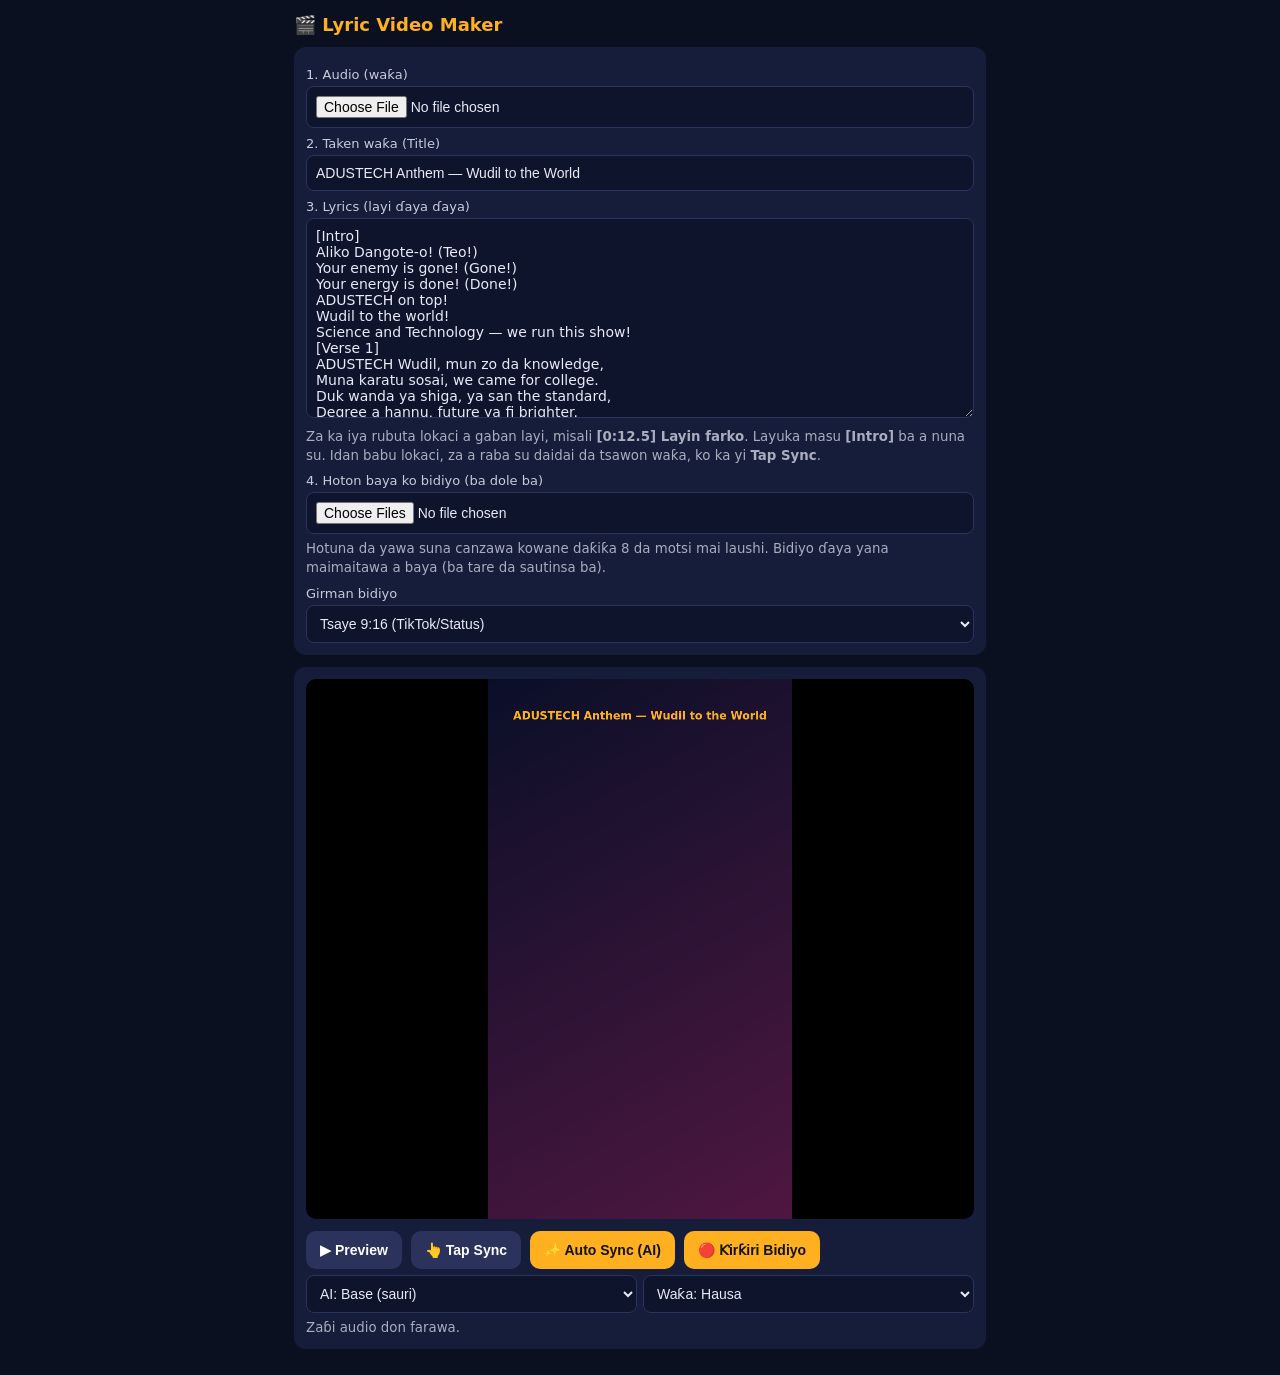
<file: lyric-video-maker.html>
<!DOCTYPE html><html lang="ha"><head><meta charset="utf-8"><meta name="viewport" content="width=device-width, initial-scale=1"><title>Lyric Video Maker</title>
<style>
:root{--bg:#0b1020;--card:#161d3a;--fg:#e8eaf6;--ac:#ffb020}
*{box-sizing:border-box}body{margin:0;background:var(--bg);color:var(--fg);font-family:system-ui,sans-serif;padding:14px;max-width:720px;margin:auto}
h1{font-size:18px;color:var(--ac);margin:0 0 12px}
.c{background:var(--card);border-radius:12px;padding:12px;margin-bottom:12px}
label{display:block;font-size:13px;margin:8px 0 4px;opacity:.85}
input,select,textarea{width:100%;padding:9px;border-radius:8px;border:1px solid #2b335c;background:#0e142b;color:var(--fg);font-size:14px}
textarea{height:200px;font-family:inherit}
button{background:var(--ac);color:#111;border:0;border-radius:10px;padding:11px 14px;font-weight:700;font-size:14px;margin:4px 4px 0 0}
button.s{background:#2b335c;color:#fff}button:disabled{opacity:.4}
canvas{width:100%;max-height:60vh;object-fit:contain;background:#000;border-radius:10px;display:block;margin:auto}
small{opacity:.7;display:block;margin-top:6px;line-height:1.4}
</style></head><body>
<h1>🎬 Lyric Video Maker</h1>
<div class="c">
<label>1. Audio (waƙa)</label><input id="f" type="file" accept="audio/*">
<label>2. Taken waƙa (Title)</label><input id="ti" value="ADUSTECH Anthem — Wudil to the World">
<label>3. Lyrics (layi ɗaya ɗaya)</label>
<textarea id="ly">[Intro]
Aliko Dangote-o! (Teo!)
Your enemy is gone! (Gone!)
Your energy is done! (Done!)
ADUSTECH on top!
Wudil to the world!
Science and Technology — we run this show!
[Verse 1]
ADUSTECH Wudil, mun zo da knowledge,
Muna karatu sosai, we came for college.
Duk wanda ya shiga, ya san the standard,
Degree a hannu, future ya fi brighter.
Maza da mata, duk muna da vision,
Muna neman ilimi, ba wai decoration.
Daga lecture hall har zuwa examination,
ADUSTECH tana gina future generation!
[Chorus]
ADUSTECH! (Wudil!)
ADUSTECH! (The real deal!)
Ilimi da tarbiyya, that's our seal!
ADUSTECH! (We rise!)
Science and Technology, touching the skies!
[Outro]
ADUSTECH — we are going higher! 🔥</textarea>
<small>Za ka iya rubuta lokaci a gaban layi, misali <b>[0:12.5] Layin farko</b>. Layuka masu <b>[Intro]</b> ba a nuna su. Idan babu lokaci, za a raba su daidai da tsawon waƙa, ko ka yi <b>Tap Sync</b>.</small>
<label>4. Hoton baya ko bidiyo (ba dole ba)</label><input id="bg" type="file" accept="image/*,video/*" multiple><small>Hotuna da yawa suna canzawa kowane daƙiƙa 8 da motsi mai laushi. Bidiyo ɗaya yana maimaitawa a baya (ba tare da sautinsa ba).</small>
<label>Girman bidiyo</label>
<select id="ar"><option value="720x1280">Tsaye 9:16 (TikTok/Status)</option><option value="1280x720">Kwance 16:9 (YouTube)</option></select>
</div>
<div class="c">
<canvas id="cv"></canvas>
<div style="margin-top:8px">
<button id="pv" class="s">▶ Preview</button>
<button id="sy" class="s">👆 Tap Sync</button>
<button id="tp" class="s" style="display:none">TAP — layi na gaba</button>
<button id="au">✨ Auto Sync (AI)</button>
<button id="gen">🔴 Ƙirƙiri Bidiyo</button>
<div style="display:flex;gap:6px;margin-top:6px"><select id="md"><option value="Xenova/whisper-base">AI: Base (sauri)</option><option value="Xenova/whisper-small">AI: Small (daidai)</option></select><select id="lg"><option value="hausa">Waƙa: Hausa</option><option value="english">Waƙa: English</option></select></div>
</div>
<small id="st">Zaɓi audio don farawa.</small>
<div id="out"></div>
</div></div>
<script>
var $=function(i){return document.getElementById(i)},a=new Audio(),cv=$('cv'),g=cv.getContext('2d'),lines=[],syncing=false,times=[],rec=null,actx,dst,srcN;
a.crossOrigin='anonymous';
function size(){var p=$('ar').value.split('x');cv.width=+p[0];cv.height=+p[1];draw()}
function parse(){var raw=$('ly').value.split('\n'),r=[],any=false;
raw.forEach(function(l){l=l.trim();if(!l)return;var m=l.match(/^\[(\d+):(\d+(?:\.\d+)?)\]\s*(.*)$/);
if(m){any=true;r.push({t:+m[1]*60+ +m[2],x:m[3]})}else if(/^\[.*\]$/.test(l))return;else r.push({t:null,x:l})});
var d=a.duration||r.length*3;
if(!any){r.forEach(function(o,i){o.t=i*d/r.length})}else{var p=0;r.forEach(function(o){if(o.t==null)o.t=p+3;p=o.t})}
lines=r}
function wrap(t,x,y,w,lh){var ws=t.split(' '),ln='',rows=[];ws.forEach(function(k){var s=ln?ln+' '+k:k;if(g.measureText(s).width>w&&ln){rows.push(ln);ln=k}else ln=s});rows.push(ln);
y-=(rows.length-1)*lh/2;rows.forEach(function(r,i){g.fillText(r,x,y+i*lh)});return rows.length}
function draw(){var W=cv.width,H=cv.height,t=a.currentTime||0,k=W/720,gr=g.createLinearGradient(0,0,W,H);
var h=(t*8)%360;gr.addColorStop(0,'hsl('+(230+Math.sin(t/4)*20)+',60%,10%)');gr.addColorStop(1,'hsl('+(290+Math.cos(t/5)*25)+',55%,20%)');
bgDraw(t,W,H,k,gr);g.textAlign='center';g.textBaseline='middle';
g.fillStyle='#ffb020';g.font='700 '+26*k+'px system-ui,sans-serif';wrap($('ti').value,W/2,H*.07,W*.9,30*k);
var i=-1;for(var n=0;n<lines.length;n++)if(lines[n].t<=t)i=n;
function L(j,sz,al,col){if(j<0||j>=lines.length)return;g.globalAlpha=al;g.fillStyle=col;g.font='700 '+sz*k+'px system-ui,sans-serif';return wrap(lines[j].x,W/2,0,W*.86,sz*k*1.25)}
function at(y,j,sz,al,col){g.save();g.translate(0,y);L(j,sz,al,col);g.restore()}
at(H*.5-120*k*1.6,i-1,30,.35,'#fff');
if(i>=0){g.shadowColor='rgba(255,176,32,.6)';g.shadowBlur=24*k;at(H*.5,i,46,1,'#fff');g.shadowBlur=0}
at(H*.5+120*k*1.6,i+1,30,.35,'#fff');g.globalAlpha=1;
var pr=a.duration?t/a.duration:0;g.fillStyle='#ffb020';g.fillRect(0,H-6*k,W*pr,6*k)}
function loop(){draw();if(!a.paused||rec||syncing)requestAnimationFrame(loop)}
function mk(){if(actx)return;actx=new (window.AudioContext||window.webkitAudioContext)();dst=actx.createMediaStreamDestination();srcN=actx.createMediaElementSource(a);srcN.connect(dst);srcN.connect(actx.destination)}
$('f').onchange=function(e){var f=e.target.files[0];if(!f)return;a.src=URL.createObjectURL(f);a.onloadedmetadata=function(){parse();draw();$('st').textContent='Audio a shirye: '+a.duration.toFixed(1)+'s'}};
$('ly').oninput=function(){parse();draw()};$('ti').oninput=draw;$('ar').onchange=size;
$('pv').onclick=function(){if(!a.src)return alert('Zaɓi audio tukuna');parse();if(a.paused){a.play();$('pv').textContent='⏸ Dakata';loop()}else{a.pause();$('pv').textContent='▶ Preview'}};
a.onended=function(){$('pv').textContent='▶ Preview';if(rec){rec.stop()}if(syncing)finishSync()};
$('sy').onclick=function(){if(!a.src)return alert('Zaɓi audio tukuna');
var ls=$('ly').value.split('\n').map(function(s){return s.trim()}).filter(Boolean);
syncing=true;times=[];a.currentTime=0;a.play();loop();$('tp').style.display='inline-block';$('st').textContent='Danna TAP a lokacin da kowane layi ya fara. Layi na 1 a gaba.';showNext()};
function lyrics(){return $('ly').value.split('\n').map(function(s){return s.trim()}).filter(function(s){return s&&!/^\[.*\]$/.test(s)}).map(function(s){return s.replace(/^\[\d+:\d+(\.\d+)?\]\s*/,'')})}
function showNext(){var l=lyrics();$('tp').textContent='TAP → '+(l[times.length]||'').slice(0,28)}
$('tp').onclick=function(){times.push(a.currentTime);var l=lyrics();if(times.length>=l.length)return finishSync();showNext()};
function fmt(t){var m=Math.floor(t/60);return '['+m+':'+(t%60).toFixed(1).padStart(4,'0')+']'}
function finishSync(){syncing=false;a.pause();$('tp').style.display='none';var l=lyrics(),o=[];l.forEach(function(x,i){if(times[i]!=null)o.push(fmt(times[i])+' '+x);else o.push(x)});$('ly').value=o.join('\n');parse();a.currentTime=0;draw();$('st').textContent='An daidaita lokaci! Yanzu danna Ƙirƙiri Bidiyo.'}
$('gen').onclick=function(){if(!a.src)return alert('Zaɓi audio tukuna');if(!window.MediaRecorder)return alert('Browser ɗinka ba ya tallafa wa recording. Yi amfani da Chrome.');
parse();mk();actx.resume();a.pause();a.currentTime=0;
var vs=cv.captureStream(30),tr=vs.getVideoTracks().concat(dst.stream.getAudioTracks()),ms=new MediaStream(tr);
var ty=['video/mp4;codecs=avc1,mp4a.40.2','video/webm;codecs=vp9,opus','video/webm'].filter(function(m){return MediaRecorder.isTypeSupported(m)})[0]||'';
var ch=[];rec=new MediaRecorder(ms,ty?{mimeType:ty,videoBitsPerSecond:4e6}:{});
rec.ondataavailable=function(e){if(e.data.size)ch.push(e.data)};
rec.onstop=function(){var ext=(rec.mimeType||ty).indexOf('mp4')>-1?'mp4':'webm',b=new Blob(ch,{type:rec.mimeType||ty}),u=URL.createObjectURL(b);rec=null;
$('out').innerHTML='<video src="'+u+'" controls style="width:100%;max-height:50vh;margin-top:10px;border-radius:10px"></video><a download="lyric-video.'+ext+'" href="'+u+'"><button>⬇ Sauke bidiyo (.'+ext+')</button></a>';
$('st').textContent='An gama!';$('gen').disabled=false};
$('gen').disabled=true;$('st').textContent='Ana ƙirƙirar bidiyo yayin da waƙa ke tafiya. Kada ka rufe shafin...';
rec.start(500);a.play();loop()};
var bgs=[],bgv=null;
function cover(el,w,h,W,H,z,px){var q=Math.max(W/w,H/h)*z,dw=w*q,dh=h*q;g.drawImage(el,(W-dw)/2+px,(H-dh)/2,dw,dh)}
function bgDraw(t,W,H,k,gr){var done=false;
if(bgv&&bgv.videoWidth){cover(bgv,bgv.videoWidth,bgv.videoHeight,W,H,1,0);done=true}
else if(bgs.length&&bgs[0].naturalWidth){var seg=8,n=bgs.length,ix=Math.floor(t/seg)%n,ph=(t%seg)/seg,im=bgs[ix];cover(im,im.naturalWidth,im.naturalHeight,W,H,1.05+ph*.1,(ph-.5)*30*k);
if(n>1&&ph>.875){var nx=bgs[(ix+1)%n];if(nx.naturalWidth){g.globalAlpha=(ph-.875)/.125;cover(nx,nx.naturalWidth,nx.naturalHeight,W,H,1.05,-15*k);g.globalAlpha=1}}done=true}
g.fillStyle=done?'rgba(0,0,0,.5)':gr;g.fillRect(0,0,W,H)}
$('bg').onchange=function(e){bgs=[];bgv=null;[].slice.call(e.target.files).forEach(function(f){var u=URL.createObjectURL(f);
if(f.type.indexOf('video')==0){var v=document.createElement('video');v.src=u;v.muted=true;v.loop=true;v.playsInline=true;v.onloadeddata=draw;bgv=v}
else{var im=new Image();im.onload=draw;im.src=u;bgs.push(im)}});draw()};
a.onplay=function(){if(bgv){if(a.currentTime<.3)bgv.currentTime=0;bgv.play()}};
a.onpause=function(){if(bgv)bgv.pause()};
function st(s){$('st').textContent=s}
function nw(s){return s.toLowerCase().replace(/ɗ/g,'d').replace(/ƙ/g,'k').replace(/ɓ/g,'b').replace(/ƴ/g,'y').normalize('NFD').replace(/[\u0300-\u036f]/g,'').replace(/[^a-z0-9]/g,'')}
function lev(a,b){var m=a.length,n=b.length,d=[],i,j;for(i=0;i<=m;i++)d[i]=[i];for(j=1;j<=n;j++)d[0][j]=j;for(i=1;i<=m;i++)for(j=1;j<=n;j++)d[i][j]=Math.min(d[i-1][j]+1,d[i][j-1]+1,d[i-1][j-1]+(a[i-1]==b[j-1]?0:1));return d[m][n]}
function sim(a,b){return 1-lev(a,b)/Math.max(a.length,b.length)}
function align(rw,ls,dur){var lw=[];ls.forEach(function(x,i){x.split(/\s+/).forEach(function(w){w=nw(w);if(w)lw.push({w:w,i:i})})});
var n=lw.length,m=rw.length,S=[],P=[],i,j;
for(i=0;i<=n;i++){S[i]=[];P[i]=[];for(j=0;j<=m;j++){S[i][j]=0;P[i][j]=0}}
for(i=1;i<=n;i++)for(j=1;j<=m;j++){var q=sim(lw[i-1].w,rw[j-1].w),sc=q>=.5?q*2-.5:-1,a1=S[i-1][j-1]+sc,a2=S[i-1][j]-.3,a3=S[i][j-1]-.3;
if(a1>=a2&&a1>=a3){S[i][j]=a1;P[i][j]=1}else if(a2>=a3){S[i][j]=a2;P[i][j]=2}else{S[i][j]=a3;P[i][j]=3}}
var T=ls.map(function(){return null}),c=0;i=n;j=m;
while(i>0&&j>0){var p=P[i][j];if(p==1){if(sim(lw[i-1].w,rw[j-1].w)>=.5){if(T[lw[i-1].i]==null)c++;T[lw[i-1].i]=rw[j-1].t}i--;j--}else if(p==2)i--;else j--}
var k=[];T.forEach(function(t,x){if(t!=null)k.push(x)});if(!k.length)return null;var hit=T.map(function(t){return t!=null});
for(i=0;i<T.length;i++)if(T[i]==null){var pv=-1,nx=-1;for(j=i-1;j>=0;j--)if(T[j]!=null){pv=j;break}for(j=i+1;j<T.length;j++)if(T[j]!=null){nx=j;break}
if(pv<0)T[i]=Math.max(0,T[nx]-3*(nx-i));else if(nx<0)T[i]=T[pv]+3*(i-pv);else T[i]=T[pv]+(T[nx]-T[pv])*(i-pv)/(nx-pv)}
for(i=1;i<T.length;i++)if(T[i]<T[i-1]+1.2)T[i]=T[i-1]+1.2;
var mx=dur-2,L0=T[0],LN=T[T.length-1];if(dur&&mx>L0&&LN>mx){for(i=0;i<T.length;i++)T[i]=L0+(T[i]-L0)*(mx-L0)/(LN-L0)}
var est=[];hit.forEach(function(h,x){if(!h)est.push(x+1)});
return{T:T,c:c,est:est}}
$('au').onclick=async function(){var f=$('f').files[0];if(!f)return alert('Zaɓi audio tukuna');var b=$('au');b.disabled=true;
try{st('Ana saukar da AI model (sau ɗaya ne, yana buƙatar internet)...');
var M=await import('https://cdn.jsdelivr.net/npm/@huggingface/transformers@3.0.2/+esm');
var asr=await M.pipeline('automatic-speech-recognition',$('md').value,{progress_callback:function(p){if(p.status=='progress')st('Saukar model: '+Math.round(p.progress)+'%')}});
st('Ana shirya audio...');
var buf=await new (window.AudioContext||window.webkitAudioContext)().decodeAudioData(await f.arrayBuffer());
var oc=new OfflineAudioContext(1,Math.ceil(buf.duration*16000),16000),sn=oc.createBufferSource();sn.buffer=buf;sn.connect(oc.destination);sn.start();
var pcm=(await oc.startRendering()).getChannelData(0);
st('AI na sauraron waƙa... (zai ɗauki ɗan lokaci, kada ka rufe shafin)');
var r=await asr(pcm,{return_timestamps:'word',chunk_length_s:30,stride_length_s:5,language:$('lg').value,task:'transcribe'});
var rw=(r.chunks||[]).map(function(o){return{w:nw(o.text),t:o.timestamp[0]}}).filter(function(o){return o.w&&o.t!=null});
var ls=lyrics(),res=rw.length?align(rw,ls,a.duration):null;
if(!res){st('AI bai iya gane waƙar ba. Gwada model ɗin Small, ko ka yi Tap Sync.');b.disabled=false;return}
$('ly').value=ls.map(function(x,i){return fmt(res.T[i])+' '+x}).join('\n');parse();a.currentTime=0;draw();
st('An daidaita '+res.c+' cikin layuka '+ls.length+' (sauran an kiyasta'+(res.est.length?': layi na '+res.est.join(', '):'')+'). Danna Preview don dubawa, ka gyara lokaci idan ya kamata, sannan Ƙirƙiri Bidiyo.')}
catch(e){st('Kuskure: '+(e.message||e)+'. Gwada Chrome, ko ka yi Tap Sync.')}
b.disabled=false};
size();
</script></body></html>
</file>
